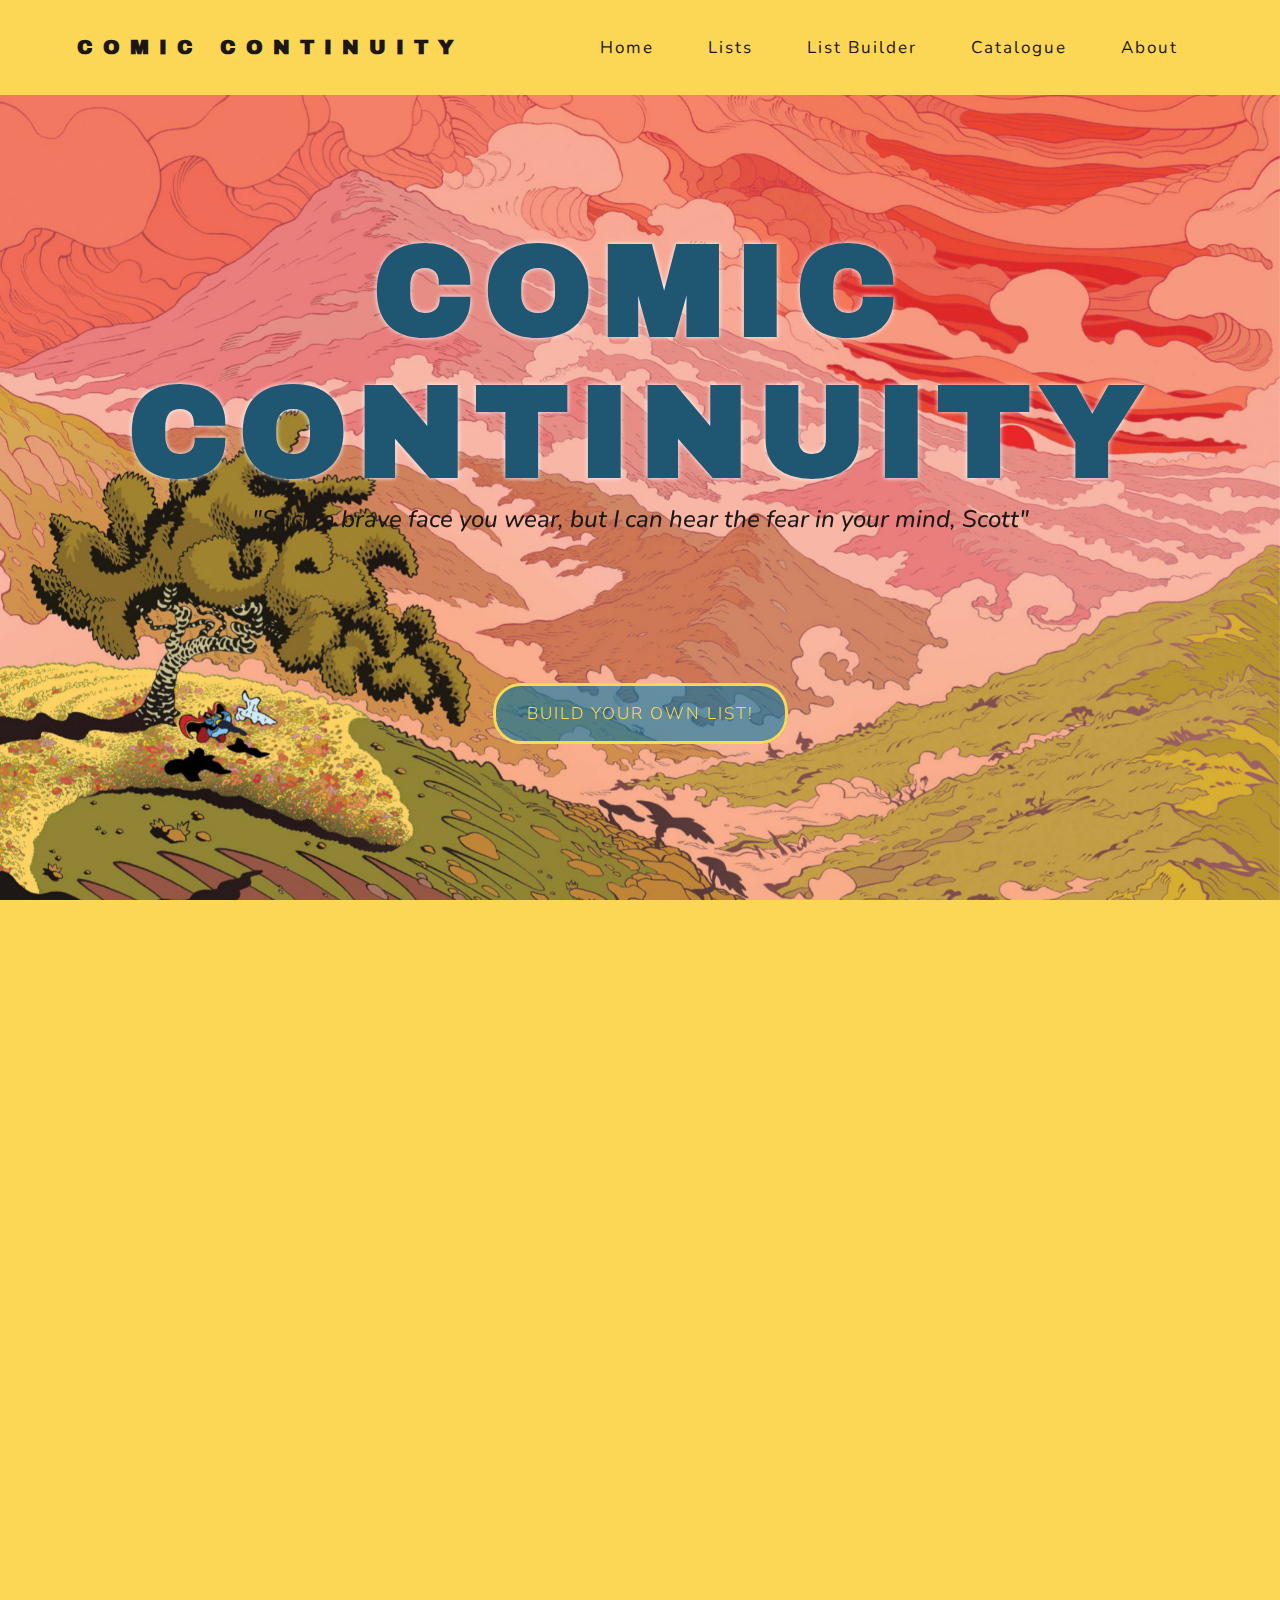
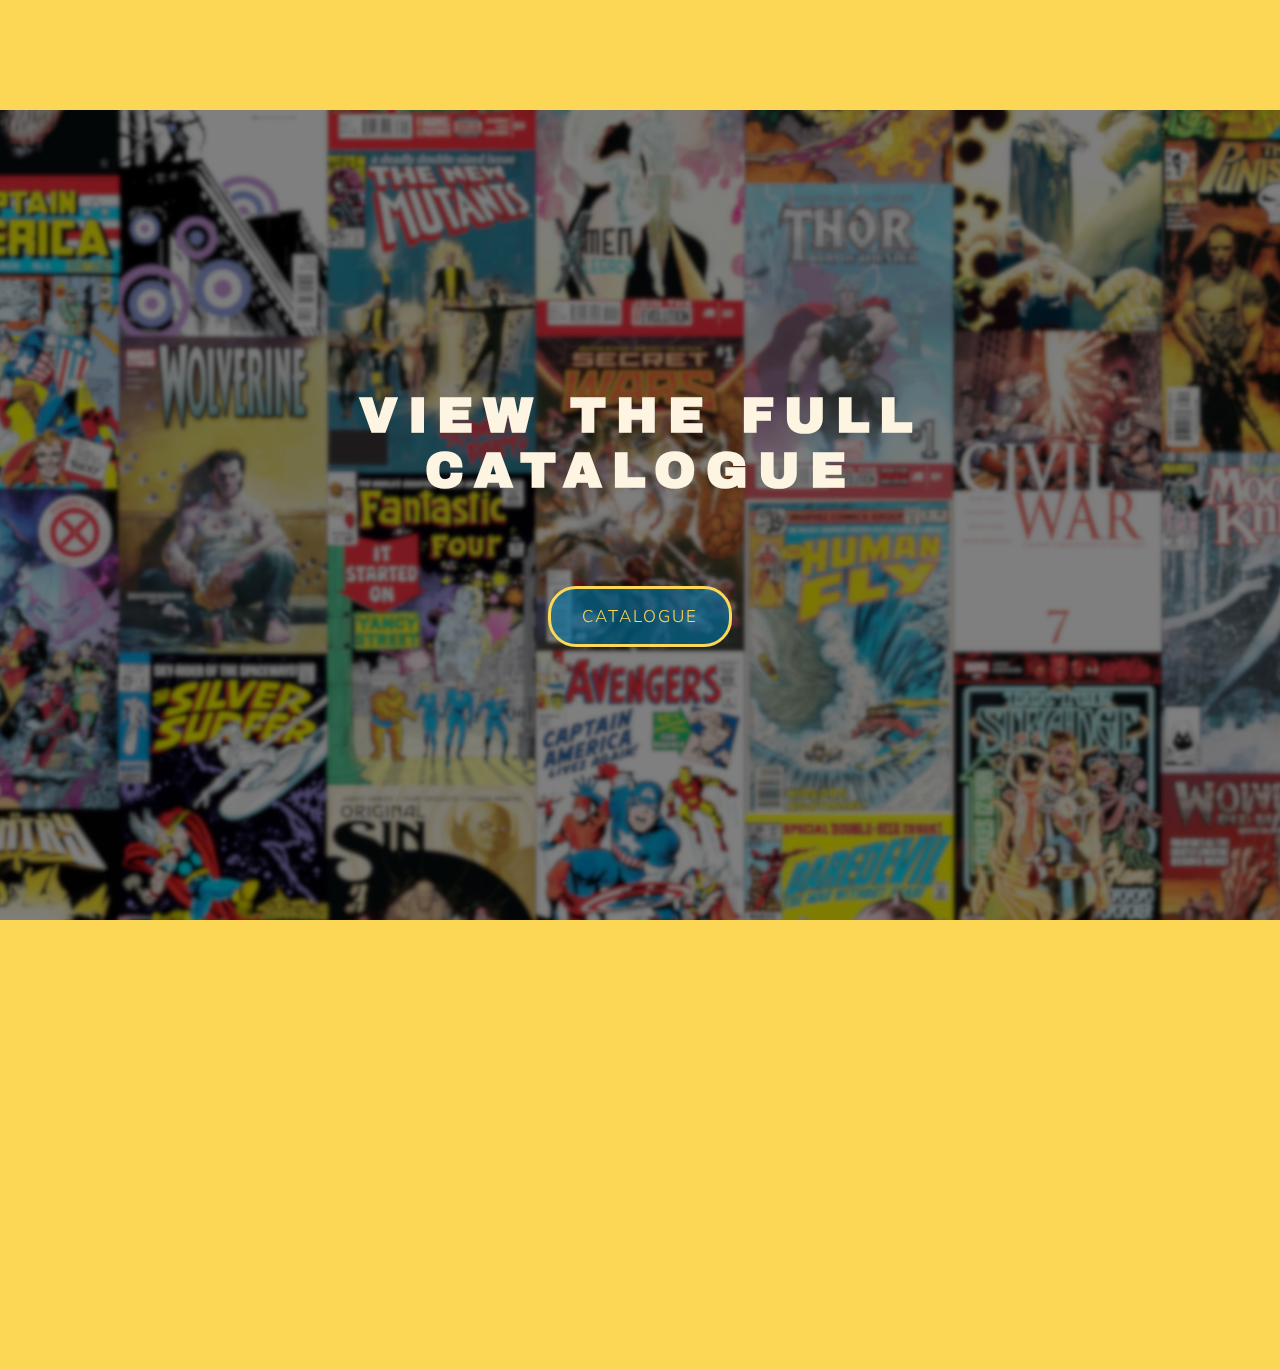
<file: Docs/index.html>
<!DOCTYPE html>
<html lang="en">
<link rel="stylesheet" href="style.css">
<link rel="preconnect" href="https://fonts.googleapis.com">
<link rel="preconnect" href="https://fonts.gstatic.com" crossorigin>
<link href="https://fonts.googleapis.com/css2?family=Nunito:ital,wght@0,200..1000;1,200..1000&display=swap" rel="stylesheet">
<link href="https://fonts.cdnfonts.com/css/lulo-clean" rel="stylesheet">
<link href="https://fonts.googleapis.com/css2?family=Archivo+Black&family=Cairo:wght@200..1000&display=swap" rel="stylesheet">
<script src=script.js></script>
<meta name="viewport" content="width=device-width, initial-scale=1.0">

<body>
    <div class="header">
        <div class="titleHead">
            <b href="index.html">COMIC CONTINUITY</b>
        </div>
        <div class="listHead">    
            <li><a href="index.html">Home</a></li>
            <li><a href="lists.html">Lists</a></li>
            <li><a href="listBuilder.html">List Builder</a></li>
            <li><a href="catalogue.html">Catalogue</a></li>
            <li><a href="about.html">About</a></li>
        </div>
    </div>
    <section class="section1">
        <img src="images/1.jpg" class="backImg">
        <div class="textWrap">
            <b class="title">COMIC<br>CONTINUITY</b>
            <h2 class="quote">"Such a brave face you wear, but I can hear the fear in your mind, Scott"</h2>
        </div>
        <h3><a href="listBuilder.html" class="btn1">BUILD YOUR OWN LIST!</a></h3>
    </section>
    <section class="section2">
    </section>
    <section class="section3">
        <img src="images/3.jpg" class="cataImg">
        <div class="textWrap">
            <b class="cata">VIEW THE FULL<br>CATALOGUE</b>
        </div>
        <h4><a href="catalogue.html" class="btn1">CATALOGUE</a></h4>
    </section>
    <section class="section4">
    </section>
</body>
</html>
</file>
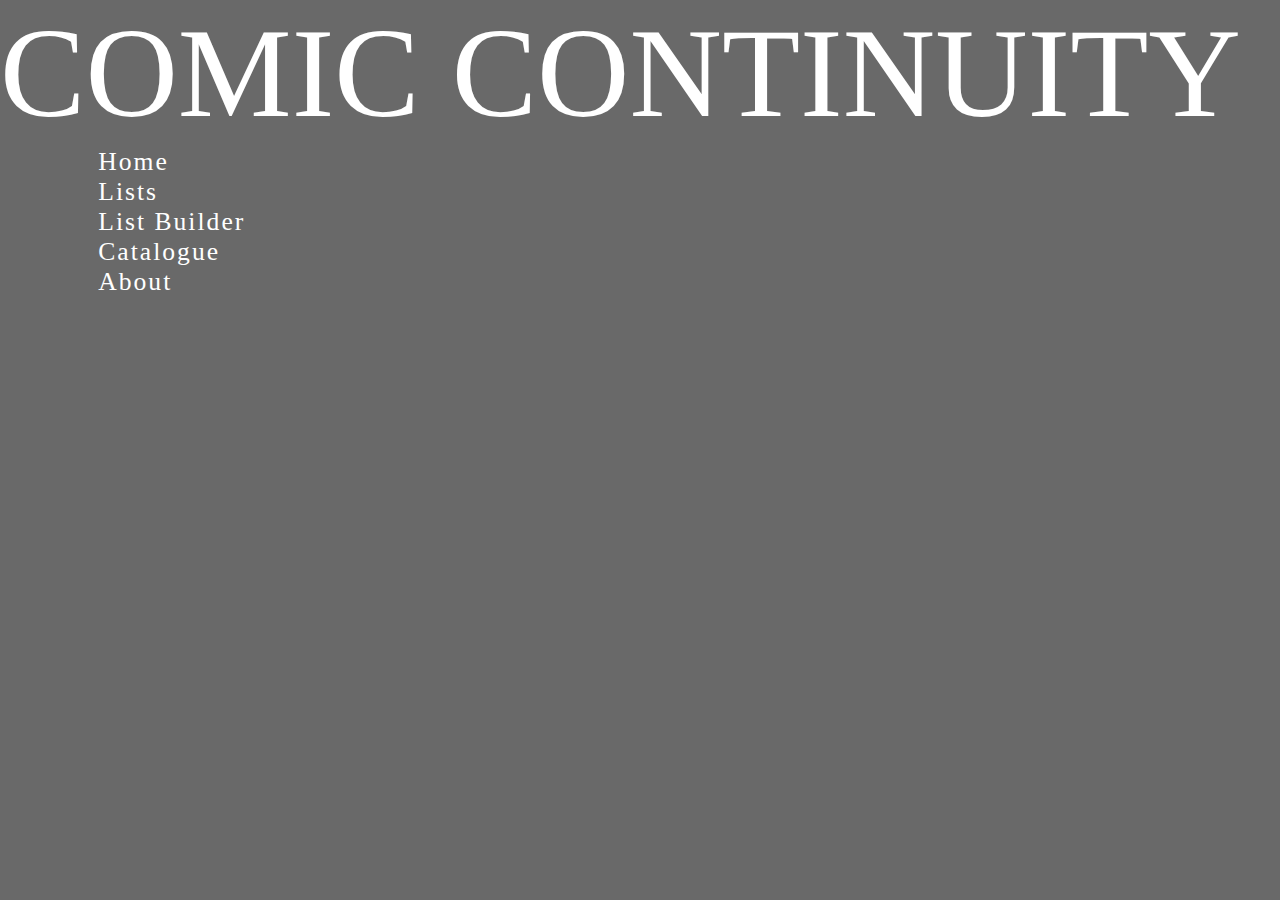
<file: docs/about.html>
<!DOCTYPE html>
<html lang="en">
<link rel="stylesheet" href="style.css">
<link rel="preconnect" href="https://fonts.googleapis.com">
<link rel="preconnect" href="https://fonts.gstatic.com" crossorigin>
<link href="https://fonts.googleapis.com/css2?family=Nunito:ital,wght@0,200..1000;1,200..1000&display=swap" rel="stylesheet">
<link href="https://fonts.cdnfonts.com/css/lulo-clean" rel="stylesheet">
<link href="https://fonts.googleapis.com/css2?family=Archivo+Black&family=Cairo:wght@200..1000&display=swap" rel="stylesheet">
<script src=script.js></script>
<meta name="viewport" content="width=device-width, initial-scale=1.0">

<body>
    <div class="header">
        <div class="titleHead">
            <b href="index.html">COMIC CONTINUITY</b>
        </div>
        <div class="listHead">    
            <li><a href="index.html">Home</a></li>
            <li><a href="lists.html">Lists</a></li>
            <li><a href="listBuilder.html">List Builder</a></li>
            <li><a href="catalogue.html">Catalogue</a></li>
            <li><a href="about.html">About</a></li>
        </div>
    </div>
    <section class="section1">
    </section>
</body>
</html>
</file>
<file: Docs/style.css>
*
{
  margin:0;
  padding:0;
}

/*  Header section */
.header { 
  position: fixed;
  list-style-type: none;
  background: #FCD755;
  color: #1C1714;
  width: 100%;
  padding-top: 4vh;
  padding-bottom: 4vh;
  z-index: 10;
}

/*  Header logo  */
.titleHead {
  padding-left: 6%;
  float: left;
}
b {
  color: #1C1714;
  text-align: center;
  font-size: 20px;
  font-family: "Archivo Black";
  font-style: bold;
  letter-spacing: 10px;
}

/* Header link list  */
.listHead {
  float: right;
  display: inline;
  padding-right: 8%;
  text-align: center;
}
li {
  display: inline;
  margin-left: 50px;
}
a {
  color: #1C1714;
  text-decoration: none;
  font-size: 17px;
  font-weight: 400;
  font-family: "Nunito";
  letter-spacing: 2px;
}

/* Section 1 */
.section1 {
  position: relative;
  height: 100vh;
  overflow: hidden;
  display: flex;
  align-items: center;
  justify-content: center;
}
.backImg {
  position: absolute;
  top: 0;
  left: 0;
  width: 100%;
  height: 110vh;
  object-fit: cover;
  z-index: -1;
  transform: translateY(0);
  will-change: transform;
}
.textWrap {
  position: relative;
  bottom: 8vh;
  z-index: 1;
  align-items: center;
  text-align: center;
}
.title {
  text-shadow: 0px 0px 5px #FFFFFF;
  color: #1F5772;
  font-size: 130px;
}
.quote {
  color: #1C1714;
  font-style: italic;
  font-weight: 500;
  font-family: "Nunito";
}
h3 {
  position: absolute;
  top: 78vh;
}
.btn1 {
  background-color: rgba(0,116,166,0.6);
	border-radius: 28px;
	border: 3px solid #fcd855;
	cursor: pointer;
	color: #fcd855;
	padding: 16px 31px;
	text-decoration: none;
  letter-spacing: 2px;
  font-weight: 300;
  font-family: "Nunito";
}
.btn1:hover {
	background-color: #1F5772;
	border-radius: 28px;
	border: 1px solid #F3DE84;
	cursor:pointer;
	color:#F3DE84;
}
.btn1:active {
  background-color: #F3DE84;
  border-radius: 28px;
	border: 1px solid #F3DE84;
  color: #0074a6;
}

/* Section 2 */
.section2 {
  background-color: #FCD755;
  height: 90vh;
  display: flex;
  align-items: center;
  justify-content: center;
}

/* Section 3 */
.section3 {
  height: 90vh;
  display: flex;
  align-items: center;
  justify-content: center;
}
.cataImg {
  position: absolute;
  top: 180vh;
  left: 0;
  width: 100%;
  height: 130vh;
  object-fit: cover;
  z-index: -2;
  transform: translateY(0);
  will-change: transform;
}
h4 {
  display: inline;
  position: absolute;
  top: 245vh;
}
.cata {
  font-size: 50px;
  color: #FDF5E2;
}

/* Section 4 */
.section4 {
  background-color: #FCD755;
  height: 50vh;
  display: flex;
  align-items: center;
  justify-content: center;
}


.listSection1 {
  position: relative;
  height: 500vh;
  overflow: hidden;
  display: flex;
  align-items: center;
  justify-content: center;
}
</file>
<file: docs/style.css>
*
{
  margin:0;
  padding:0;
}

body {
    background-color: dimgrey;
    color: #ffffff;
    width: 100%;
}

/* header */

header {
    background-color: black;
    text-align: center;
    align-items: center;
    display: flex;
    list-style-type: none;
    justify-content: space-between;
    width: auto;
    height: 7vw;
    line-height: 100px;
    overflow: hidden;
}

b {
    flex: 1;
    text-align: left;
    align-items: center;
    padding-top: 1%;

    /* font styling */
    font-family: "Bebas Neue";
    letter-spacing: 0px;
    font-weight: 400;
    color: #ffffff;
    font-size: 10vw;
}

/* header nav bar */

nav {
    padding-right: 2%;
    display: flex;
    justify-content: flex-end;
}

li {
    padding-left: 4%;
    padding-right: 4%;
}

a {
    color: #ffffff;
    text-decoration: none;
    font-size: 2vw;
    font-weight: 400;
    font-family: "Bebas Neue";
    letter-spacing: 2px;
    padding-left: 4%;
    padding-right: 4%;
}

/* */
</file>
